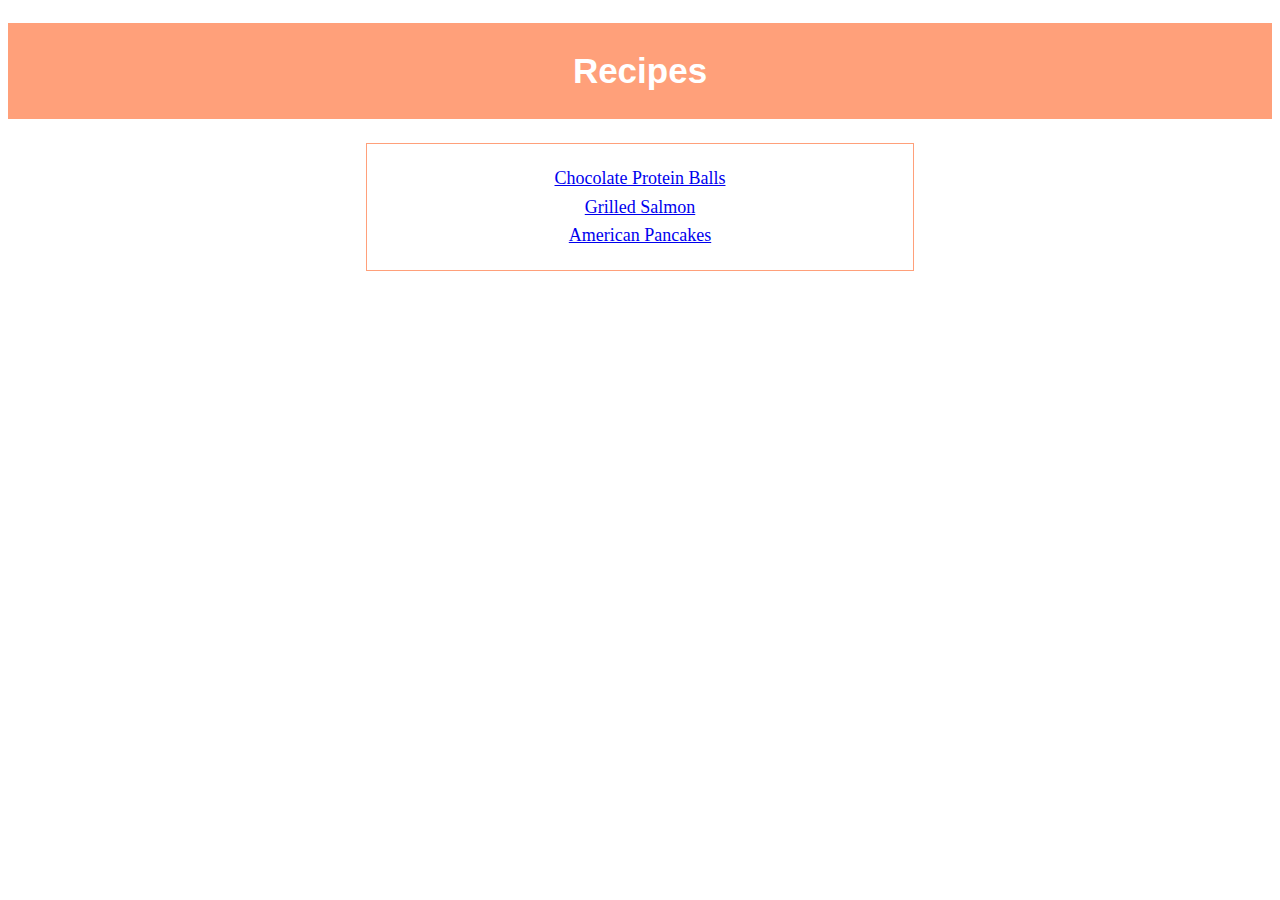
<file: index.html>
<!DOCTYPE html>
<html lang="en">
<head>
    <meta charset="utf-8">
    <link rel="stylesheet" href="style.css">
    <title>Odin Recipes</title>
</head>

<body>
    <h1>Recipes</h1>
    <p>
        <ul>
            <li><a href="recipes/protein-balls.html">Chocolate Protein Balls</a></li>
            <li><a href="recipes/grilled-salmon.html">Grilled Salmon</a></li>
            <li><a href="recipes/pancakes.html">American Pancakes</a></li>
        </ul>
    </p>
</body>



</html>
</file>
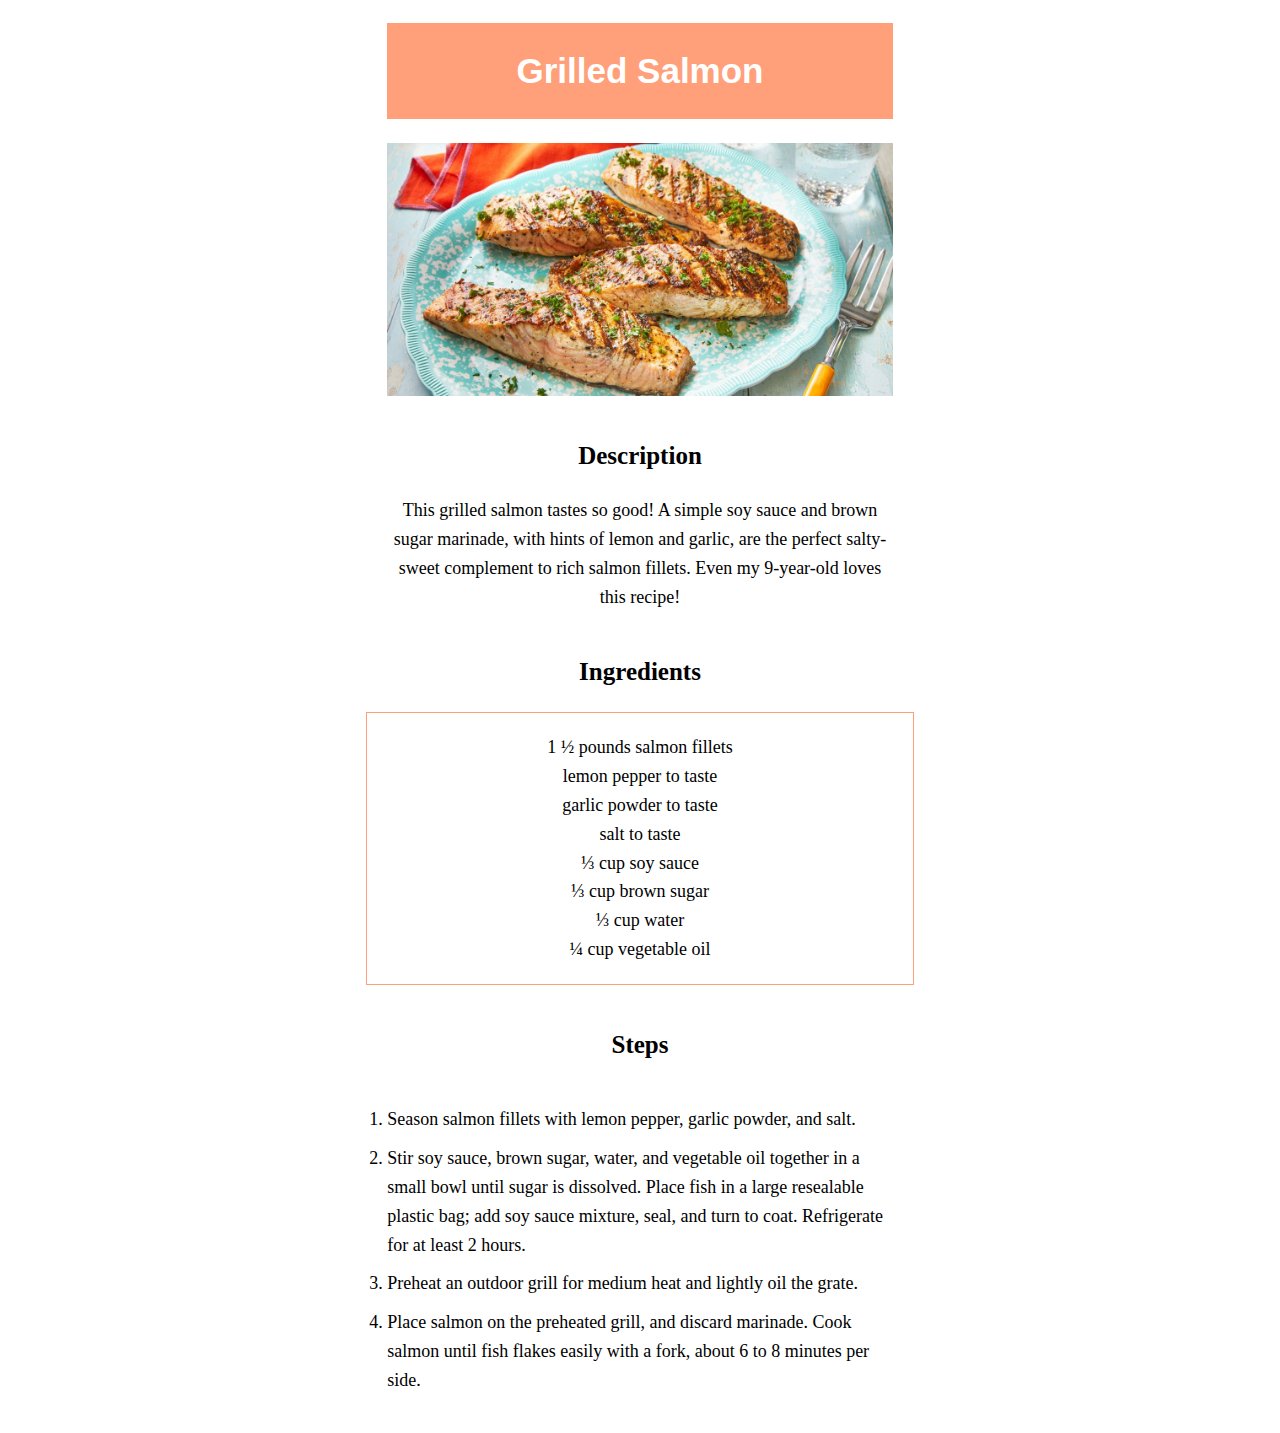
<file: recipes/grilled-salmon.html>
<!DOCTYPE html>
<html lang="en">
<head>
    <meta charset="UTF-8">
    <meta name="viewport" content="width=device-width, initial-scale=1.0">
    <link rel="stylesheet" href="../style.css">
    <title>Grilled Salmon</title>
</head>
<body>
    <header>
        <h1>Grilled Salmon</h1>
        <img src="../recipes/img/salmon.jpg" alt="grilled salmon">
    </header>
    <h2>Description</h2>
    <p>This grilled salmon tastes so good! A simple soy sauce and brown sugar marinade, with hints of lemon and garlic, are the perfect salty-sweet complement to rich salmon fillets. Even my 9-year-old loves this recipe!</p>
    <h2>Ingredients</h2>
    <ul>
        <li>1 ½ pounds salmon fillets</li>
        <li>lemon pepper to taste</li>
        <li>garlic powder to taste</li>
        <li>salt to taste</li>
        <li>⅓ cup soy sauce</li>
        <li>⅓ cup brown sugar</li>
        <li>⅓ cup water</li>
        <li>¼ cup vegetable oil</li>
    </ul>
    <h2>Steps</h2>
        <ol>
            <li>Season salmon fillets with lemon pepper, garlic powder, and salt.</li>
            <li>Stir soy sauce, brown sugar, water, and vegetable oil together in a small bowl until sugar is dissolved. Place fish in a large resealable plastic bag; add soy sauce mixture, seal, and turn to coat. Refrigerate for at least 2 hours.

            </li>
            <li>Preheat an outdoor grill for medium heat and lightly oil the grate.</li>
            <li>Place salmon on the preheated grill, and discard marinade. Cook salmon until fish flakes easily with a fork, about 6 to 8 minutes per side.</li>

        </ol>
</body>
</html>
</file>
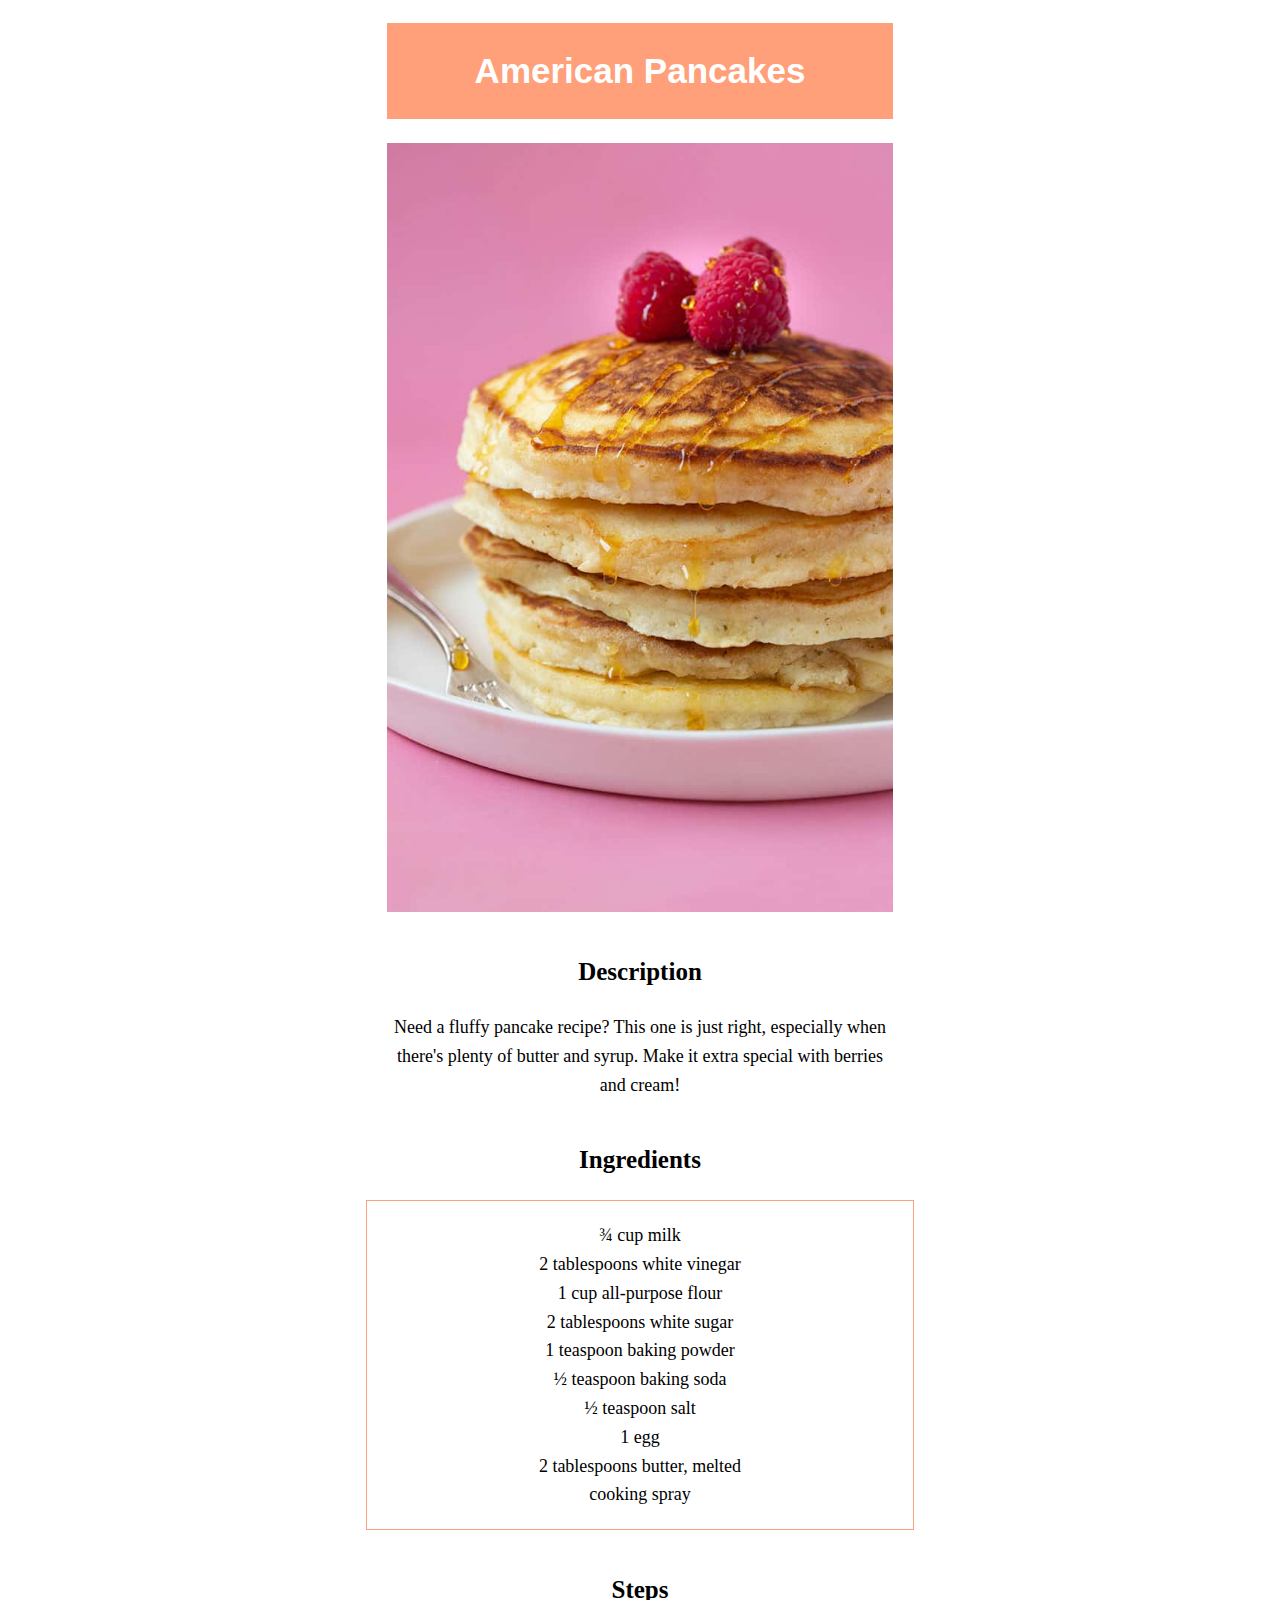
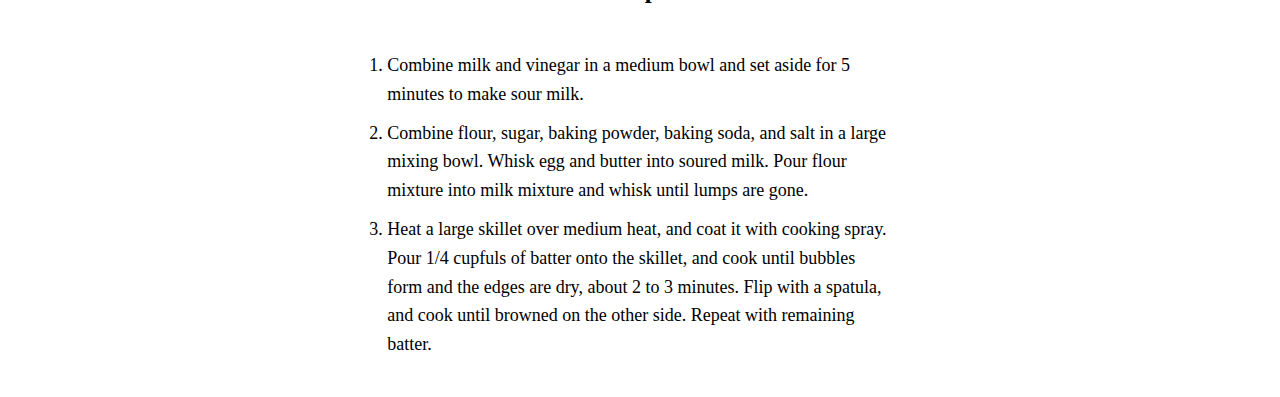
<file: recipes/pancakes.html>
<!DOCTYPE html>
<html lang="en">
<head>
    <meta charset="UTF-8">
    <meta name="viewport" content="width=device-width, initial-scale=1.0">
    <link rel="stylesheet" href="../style.css">
    <title>Pancakes</title>
</head>
<body>
    <header>
        <h1>American Pancakes</h1>
        <img src="../recipes/img/pancakes.jpg" alt="american pancakes">
    </header>
    <h2>Description</h2>
    <p>Need a fluffy pancake recipe? This one is just right, especially when there's plenty of butter and syrup. Make it extra special with berries and cream!</p>
    <h2>Ingredients</h2>
    <ul>
        <li>¾ cup milk</li>
        <li>2 tablespoons white vinegar</li>
        <li>1 cup all-purpose flour</li>
        <li>2 tablespoons white sugar</li>
        <li>1 teaspoon baking powder</li>
        <li>½ teaspoon baking soda</li>
        <li>½ teaspoon salt</li>
        <li>1 egg</li>
        <li>2 tablespoons butter, melted</li>
        <li>cooking spray</li>
    </ul>
    <h2>Steps</h2>
        <ol>
           <li>Combine milk and vinegar in a medium bowl and set aside for 5 minutes to make sour milk.</li>
           <li>Combine flour, sugar, baking powder, baking soda, and salt in a large mixing bowl. Whisk egg and butter into soured milk. Pour flour mixture into milk mixture and whisk until lumps are gone.</li>
            <li>Heat a large skillet over medium heat, and coat it with cooking spray. Pour 1/4 cupfuls of batter onto the skillet, and cook until bubbles form and the edges are dry, about 2 to 3 minutes. Flip with a spatula, and cook until browned on the other side. Repeat with remaining batter.

            </li>
        </ol>
</body>
</html>
</file>
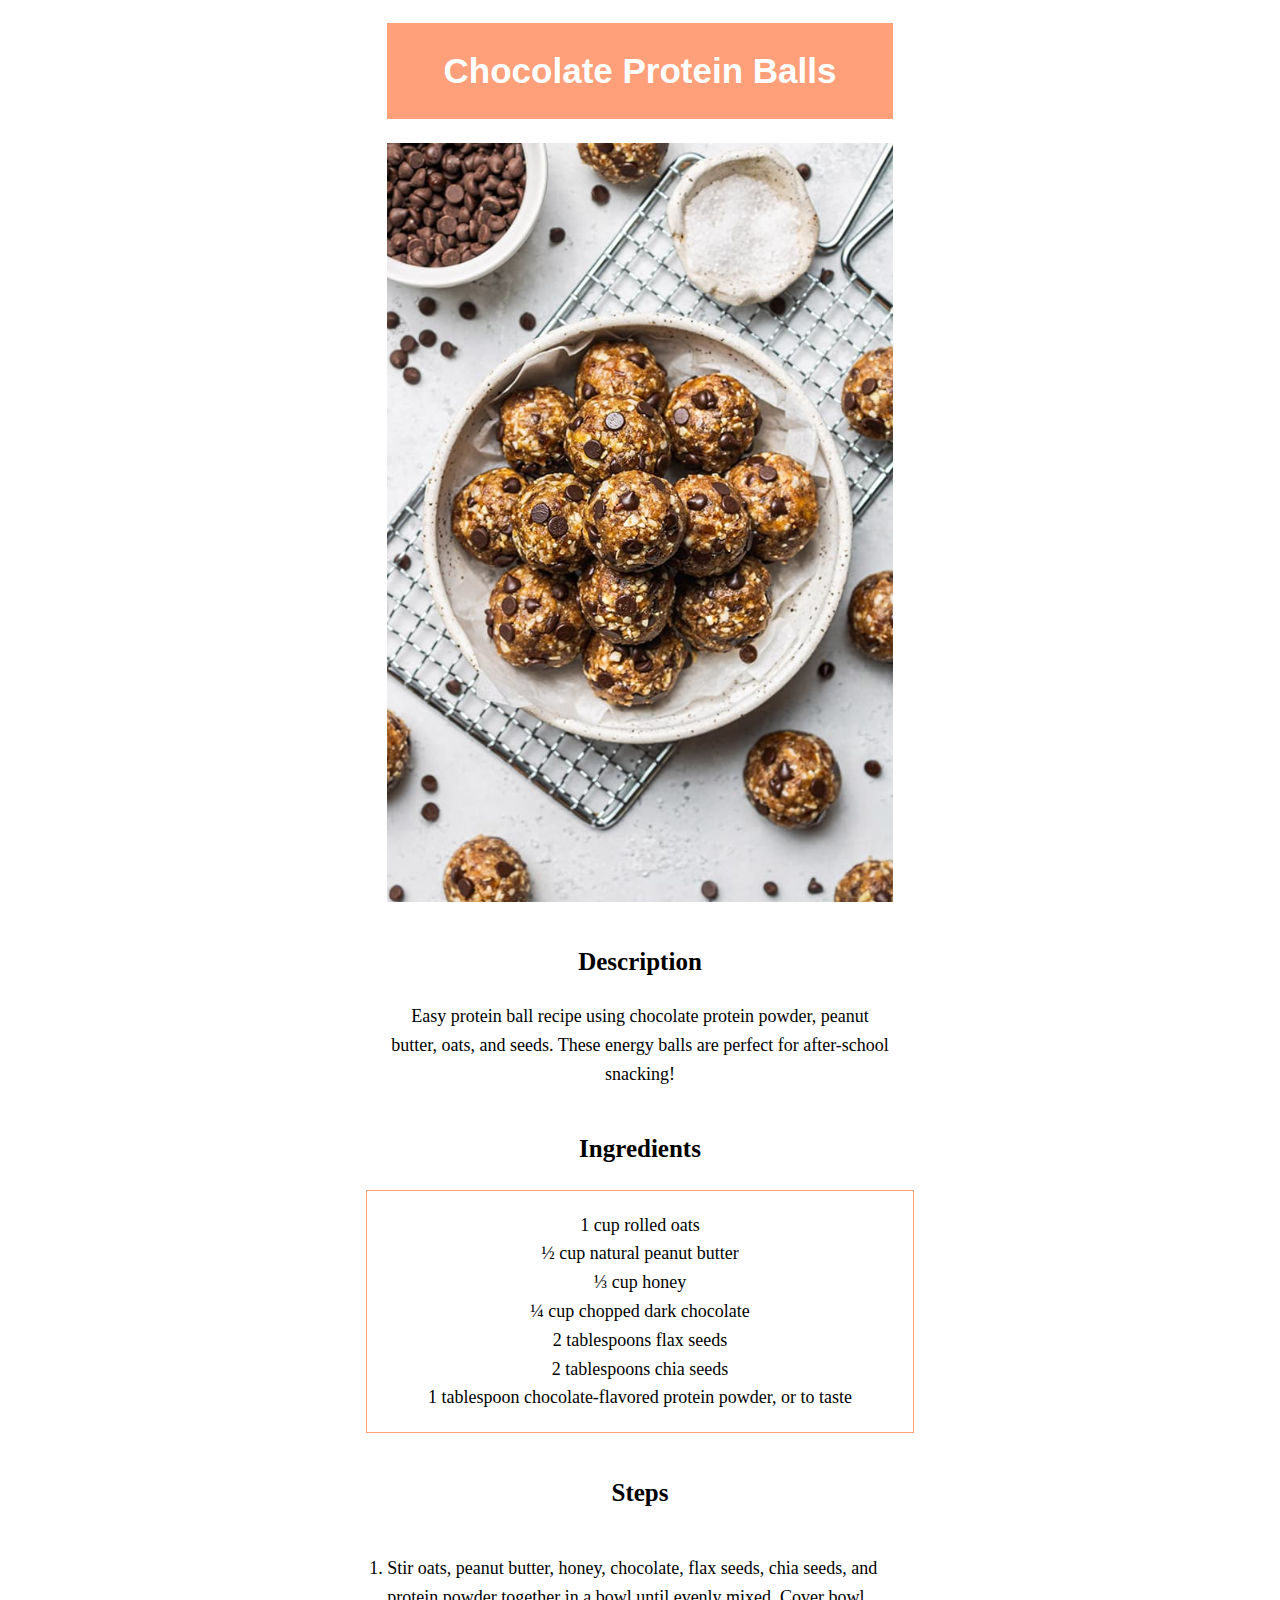
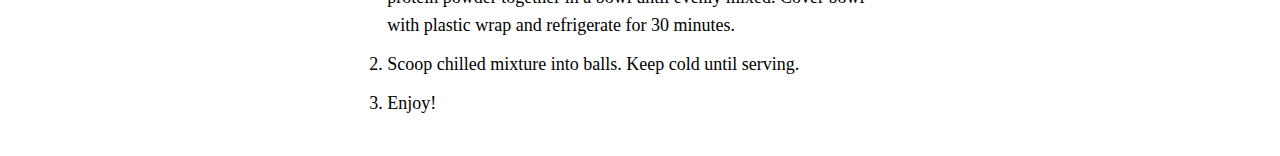
<file: recipes/protein-balls.html>
<!DOCTYPE html>
<html lang="en">
<head>
    <meta charset="UTF-8">
    <meta name="viewport" content="width=device-width, initial-scale=1.0">
    <link rel="stylesheet" href="../style.css">
    <title>Chocolate Protein Balls</title>
</head>
<body>
    <header>
        <h1>Chocolate Protein Balls</h1>
        <img src="../recipes/img/protein-balls.jpg" alt="chocolate protein balls">
    </header>
    <h2>Description</h2>
    <p>Easy protein ball recipe using chocolate protein powder, peanut butter, oats, and seeds. These energy balls are perfect for after-school snacking!</p>
    <h2>Ingredients</h2>
    <ul>
        <li>1 cup rolled oats</li>
        <li>½ cup natural peanut butter</li>
        <li>⅓ cup honey</li>
        <li>¼ cup chopped dark chocolate</li>
        <li>2 tablespoons flax seeds</li>
        <li>2 tablespoons chia seeds</li>
        <li>1 tablespoon chocolate-flavored protein powder, or to taste</li>
    </ul>
    <h2>Steps</h2>
        <ol>
            <li>Stir oats, peanut butter, honey, chocolate, flax seeds, chia seeds, and protein powder together in a bowl until evenly mixed. Cover bowl with plastic wrap and refrigerate for 30 minutes.</li>
            <li>Scoop chilled mixture into balls. Keep cold until serving.</li>
            <li>Enjoy!
            </li>

        </ol>
</body>
</html>
</file>
<file: style.css>
* {
    font-family: Georgia, 'Times New Roman', Times, serif;
    font-size: large;
    line-height: 1.6;
}

h1 {
    text-align: center;
    color: white;
    font-family: 'Trebuchet MS', 'Lucida Sans Unicode', 'Lucida Grande', 'Lucida Sans', Arial, sans-serif;
    font-size: 35px;
    background-color: #ffa07a;
    width: 100%;
    padding: 20px 0;
}

h2 {
    text-align: center;
    margin-top: 40px;
    font-size: 25px;
    
}

img {
    width: 100%;
    margin-left: auto;
    margin-right: auto;
    display: block;
}

header {
    width: 40%;
    margin: 0px auto;
}

p {
    width: 40%;
    text-align: center;
    margin: 0px auto;
}

ul {
    border: 1px solid lightsalmon;
    width: 40%;
    margin: 0px auto;
    padding: 20px;
    list-style-type: none;
    
}

ul li {
    text-align: center;
}

ol {
    width: 40%;
    margin: 0px auto;
    padding: 20px;
}

ol li {
    padding-bottom: 10px;

}
</file>
